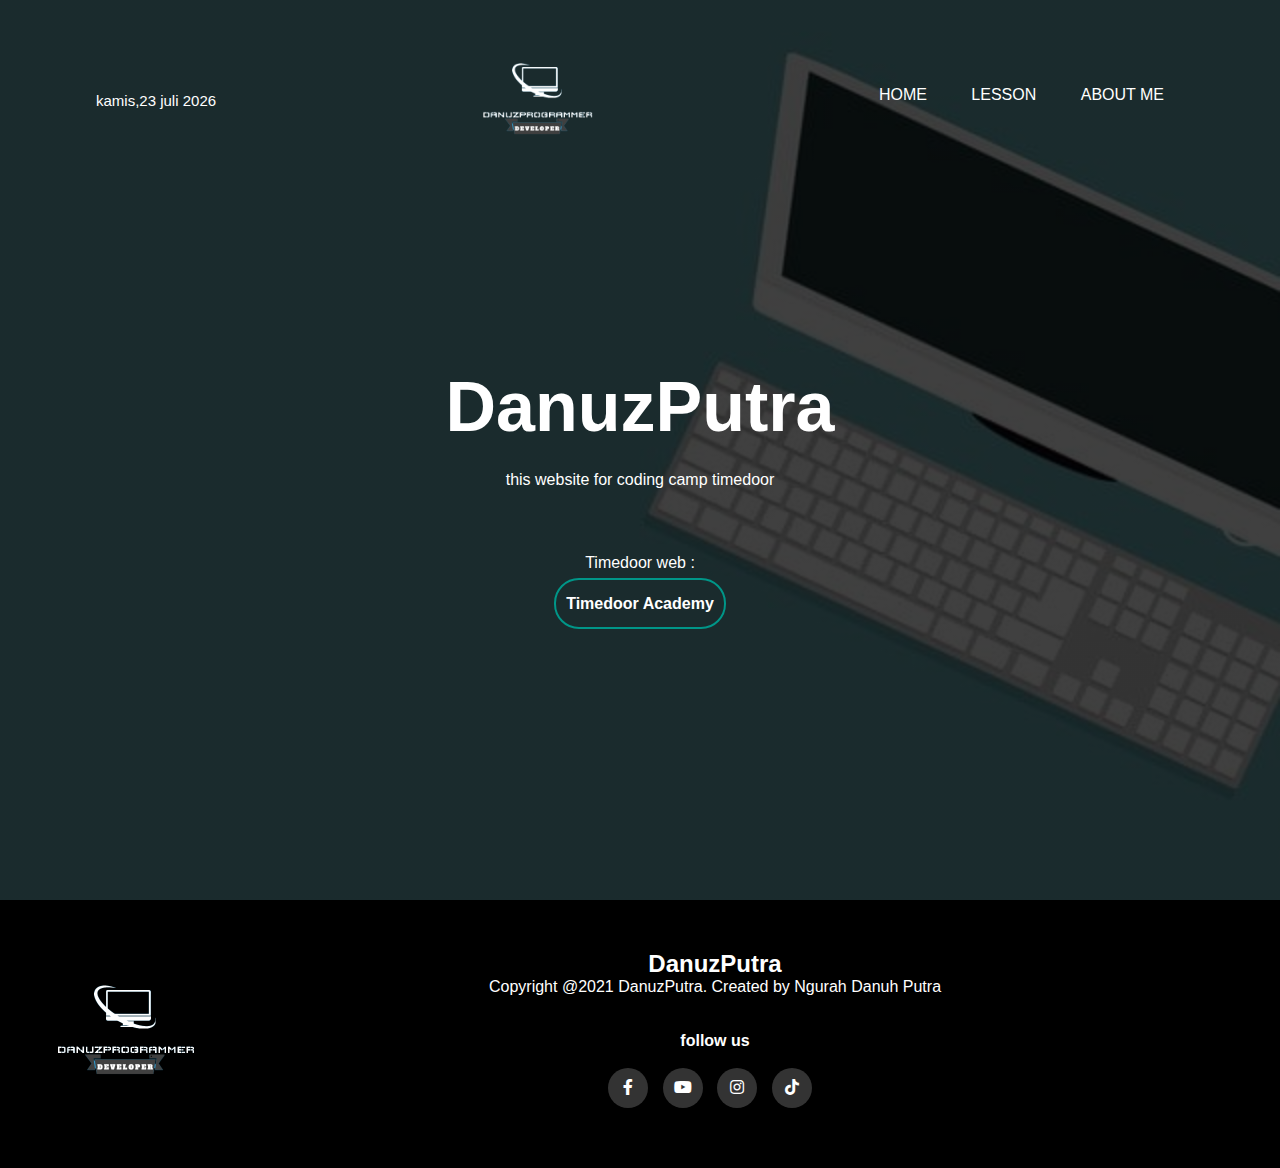
<file: index.html>
<!DOCTYPE html>
<html lang="en">
<head>
    <meta charset="UTF-8">
    <meta http-equiv="X-UA-Compatible" content="IE=edge">
    <meta name="viewport" content="width=device-width, initial-scale=1.0">
    <title> DanuzWebsite</title>
    <link rel="stylesheet" href="style.css">
    <link rel="stylesheet" type="text/css" href="https://cdnjs.cloudflare.com/ajax/libs/font-awesome/5.15.1/css/all.min.css">
    <script src="https://unpkg.com/aos@2.3.1/dist/aos.js"></script>
    <link rel="stylesheet" href="https://unpkg.com/aos@2.3.1/dist/aos.css">
</head>
<body>
    <!-- SETTINGAN NAVBAR-->
    <div class="banner">
        <div class="navbar">
            <p id="date">Date</p>
            <img src="logo-removebg-preview.png" class="logo">
                <ul>
                    <li><a href="index.html">Home</a></li>
                    <li><a href="lesson.html">Lesson</a></li>
                    <li><a href="aboutme.html">About Me</a></li>
                </ul>
        </div>


        <!-- SETTINGAN BODY TENGAH -->
        <div class="content">
            <h1>DanuzPutra</h1>
            <p> this website for coding camp timedoor</p><br>
            <p> Timedoor web :</p>
            <div class="button">
                <a href="https://id.timedoor.net/" target="blank"><span></span> Timedoor Academy </a>
            </div>
        </div>
    </div>


    <!-- SETTINGAN FOOTER-->
    <footer>
        <img src="logo-removebg-preview.png" class="footer">
        <h2>DanuzPutra</h2>
        <p> Copyright @2021 DanuzPutra. Created by Ngurah Danuh Putra</p><br><br>
        <h4>follow us</h4> <br>
                <div class="social-links">
                    <a href="https://www.facebook.com/ngurahdanuhputra.ngurahdanuhputra" target="blank"><i class="fab fa-facebook-f"></i></a>
                    <a href="https://www.youtube.com/channel/UC3RRJDEO9N5cbAZoA8rMWLg" target="blank"><i class="fab fa-youtube"></i></a>
                    <a href="https://www.instagram.com/danuhputra/" target="blank"><i class="fab fa-instagram"></i></a>
                    <a href="https://www.tiktok.com/@danuhgamingz?lang=id-ID" target="blank"><i class="fab fa-tiktok"></i></a>
                </div>
    </footer>

    <script>
        var date =  new Date();
        var hari = date.getDay();
        var tanggal = date.getDate();
        var bulan = date.getMonth();
        var tahun = date.getFullYear();

        var list_hari = ['minggu','senin','selasa','rabu','kamis','jumat','sabtu']
        var list_bulan = ['januari','februari','maret','april','mei','juni','juli','agustus','september','oktober','november','desember',];

        var hari_sekarang = list_hari[hari]
        var bulan_sekarang = list_bulan[bulan];

        document.getElementById('date').innerHTML = hari_sekarang +  "," + tanggal + " " + bulan_sekarang + " " + tahun;
        AOS.init();
    </script>
</body>
</html>
</file>
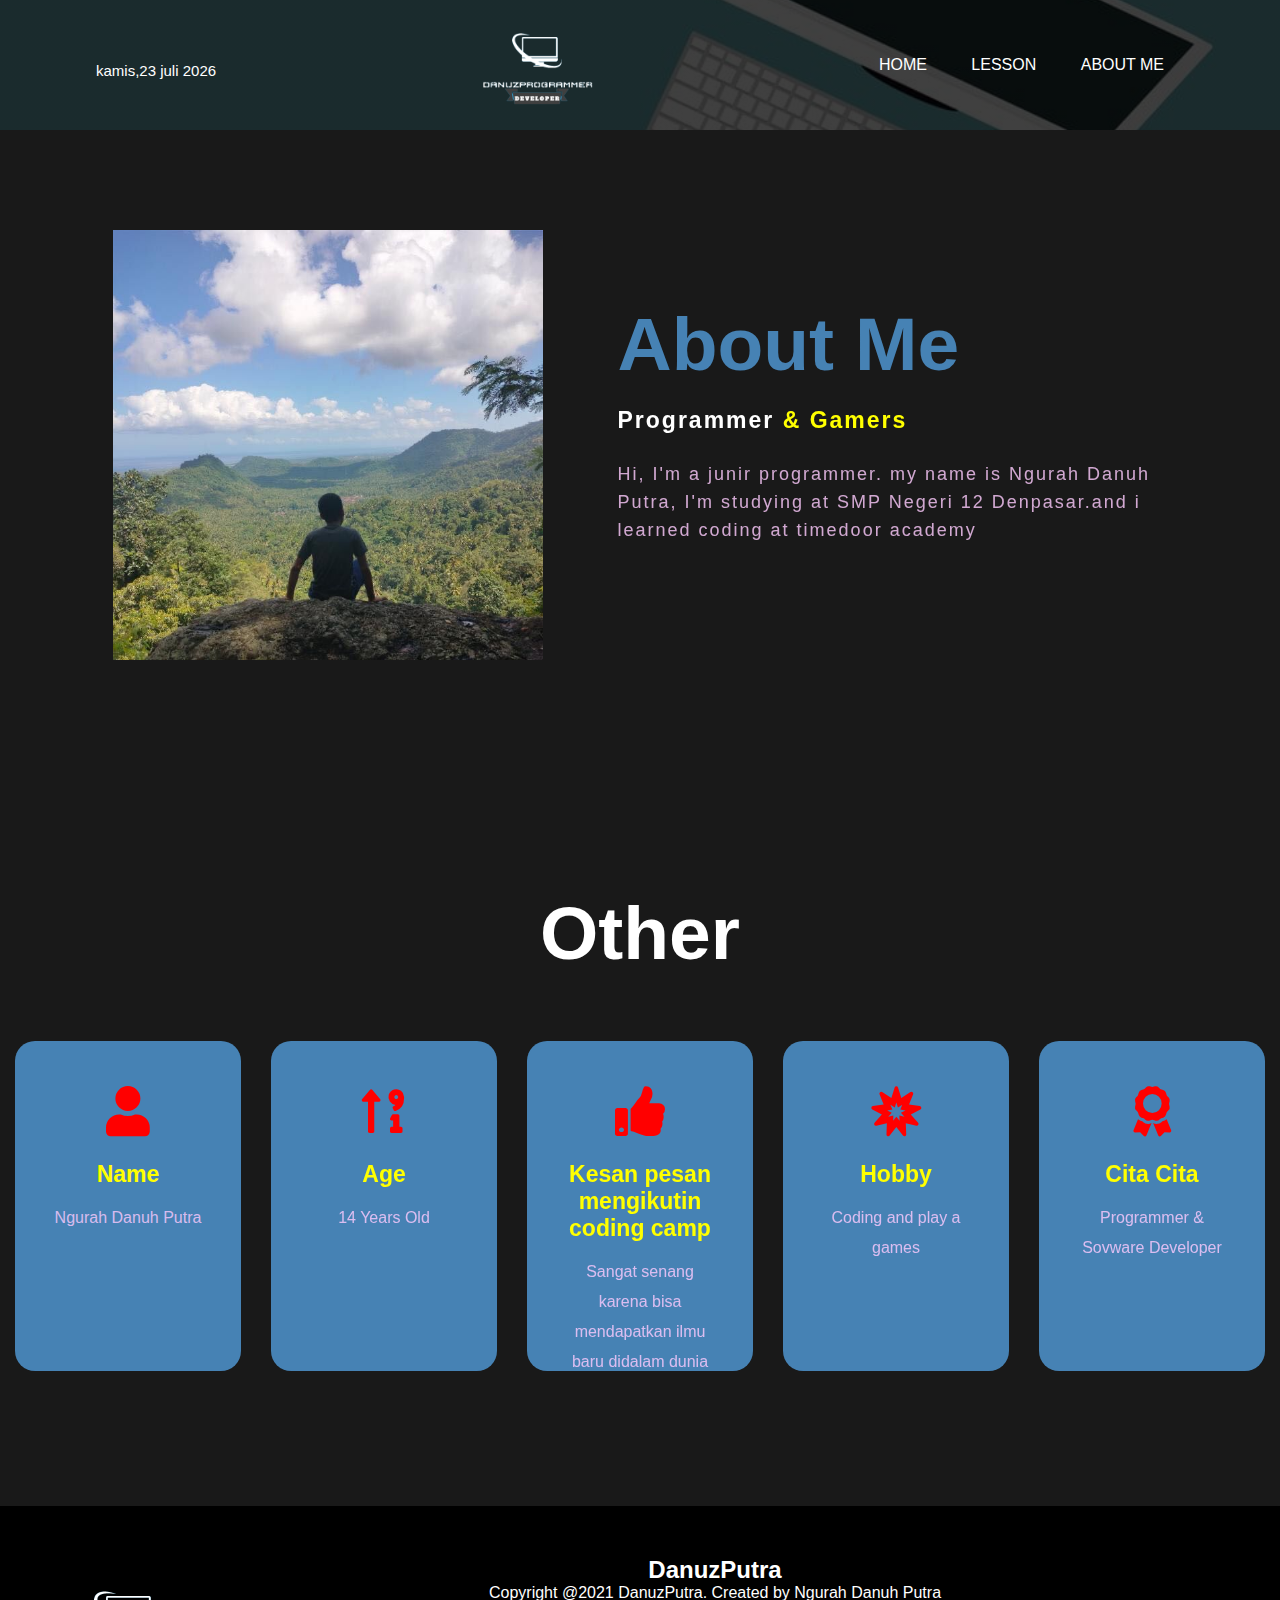
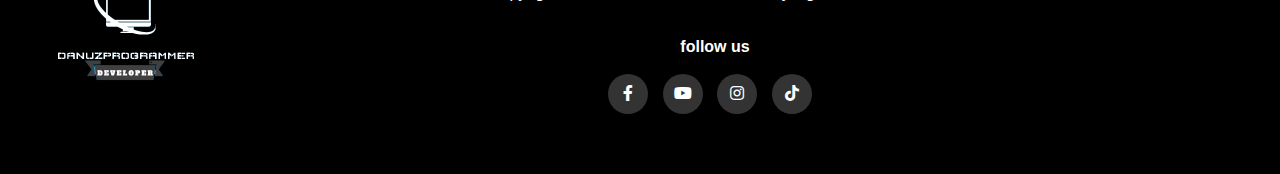
<file: aboutme.html>
<!DOCTYPE html>
<html lang="en">
<head>
    <meta charset="UTF-8">
    <meta http-equiv="X-UA-Compatible" content="IE=edge">
    <meta name="viewport" content="width=device-width, initial-scale=1.0">
    <title>DanuzWebsite</title>
    <link rel="stylesheet" href="aboutme.css">
    <link rel="stylesheet" type="text/css" href="https://cdnjs.cloudflare.com/ajax/libs/font-awesome/5.15.1/css/all.min.css">
    <script src="https://unpkg.com/aos@2.3.1/dist/aos.js"></script>
    <link rel="stylesheet" href="https://unpkg.com/aos@2.3.1/dist/aos.css">
</head>
<body>

    <div class="banner">
        <div class="navbar">
            <p id="date">Date</p>
            <img src="logo-removebg-preview.png" class="logo">
                <ul>
                    <li><a href="index.html">Home</a></li>
                    <li><a href="lesson.html">Lesson</a></li>
                    <li><a href="aboutme.html">About Me</a></li>
                </ul>
    </div>


    <section class="about">
        <div class="main">
            <img src="aboutme.jpeg" data-aos="fade-right"  data-aos-duration="3000">
            <div class="about-text" data-aos="fade-left"  data-aos-duration="3000">
                <h2>About Me</h2>
                <h5>Programmer <span>& Gamers </span></h5>
                <p> Hi, I'm a junir programmer. my name is Ngurah Danuh Putra, I'm studying at SMP Negeri 12 Denpasar.and i learned coding at timedoor academy</p>
            </div>
        </div>
    </section>

    <div class="service">
        <div class="title" data-aos="fade-up"  data-aos-duration="3000">
            <h2>Other</h2>
        </div>
        <div class="box" data-aos="fade-down"  data-aos-duration="3000">
            <div class="card">
                <i class="fas fa-user"></i>
                <h5> Name </h5>
                <div class="pra">
                    <p> Ngurah Danuh Putra</p>
                </div>
            </div>

            <div class="card">
                <i class="fas fa-sort-numeric-up-alt"></i>
                <h5> Age </h5>
                <div class="pra">
                    <p> 14 Years Old</p>
                </div>
            </div>

            <div class="card">
                <i class="fas fa-thumbs-up"></i>
                <h5> Kesan pesan mengikutin coding camp </h5>
                <div class="pra">
                    <p> Sangat senang karena bisa mendapatkan ilmu baru didalam dunia pemograman</p>
                </div>
            </div>

            <div class="card">
                <i class="fas fa-bahai"></i>
                <h5> Hobby </h5>
                <div class="pra">
                    <p> Coding and play a games</p>
                </div>
            </div>

            <div class="card">
                <i class="fas fa-award"></i>
                <h5> Cita Cita </h5>
                <div class="pra">
                    <p> Programmer & Sovware Developer</p>
                </div>
            </div>
        </div>
    </div>

    <footer>
        <img src="logo-removebg-preview.png" class="footer">
        <h2>DanuzPutra</h2>
        <p> Copyright @2021 DanuzPutra. Created by Ngurah Danuh Putra</p><br><br>
        <h4>follow us</h4> <br>
                <div class="social-links">
                    <a href="https://www.facebook.com/ngurahdanuhputra.ngurahdanuhputra" target="blank"><i class="fab fa-facebook-f"></i></a>
                    <a href="https://www.youtube.com/channel/UC3RRJDEO9N5cbAZoA8rMWLg" target="blank"><i class="fab fa-youtube"></i></a>
                    <a href="https://www.instagram.com/danuhputra/" target="blank"><i class="fab fa-instagram"></i></a>
                    <a href="https://www.tiktok.com/@danuhgamingz?lang=id-ID" target="blank"><i class="fab fa-tiktok"></i></a>
                </div>
    </footer>
    
    <script>
        var date =  new Date();
        var hari = date.getDay();
        var tanggal = date.getDate();
        var bulan = date.getMonth();
        var tahun = date.getFullYear();

        var list_hari = ['minggu','senin','selasa','rabu','kamis','jumat','sabtu']
        var list_bulan = ['januari','februari','maret','april','mei','juni','juli','agustus','september','oktober','november','desember',];

        var hari_sekarang = list_hari[hari]
        var bulan_sekarang = list_bulan[bulan];

        document.getElementById('date').innerHTML = hari_sekarang +  "," + tanggal + " " + bulan_sekarang + " " + tahun;
        AOS.init();
    </script>
</body>
</body>
</html>
</file>
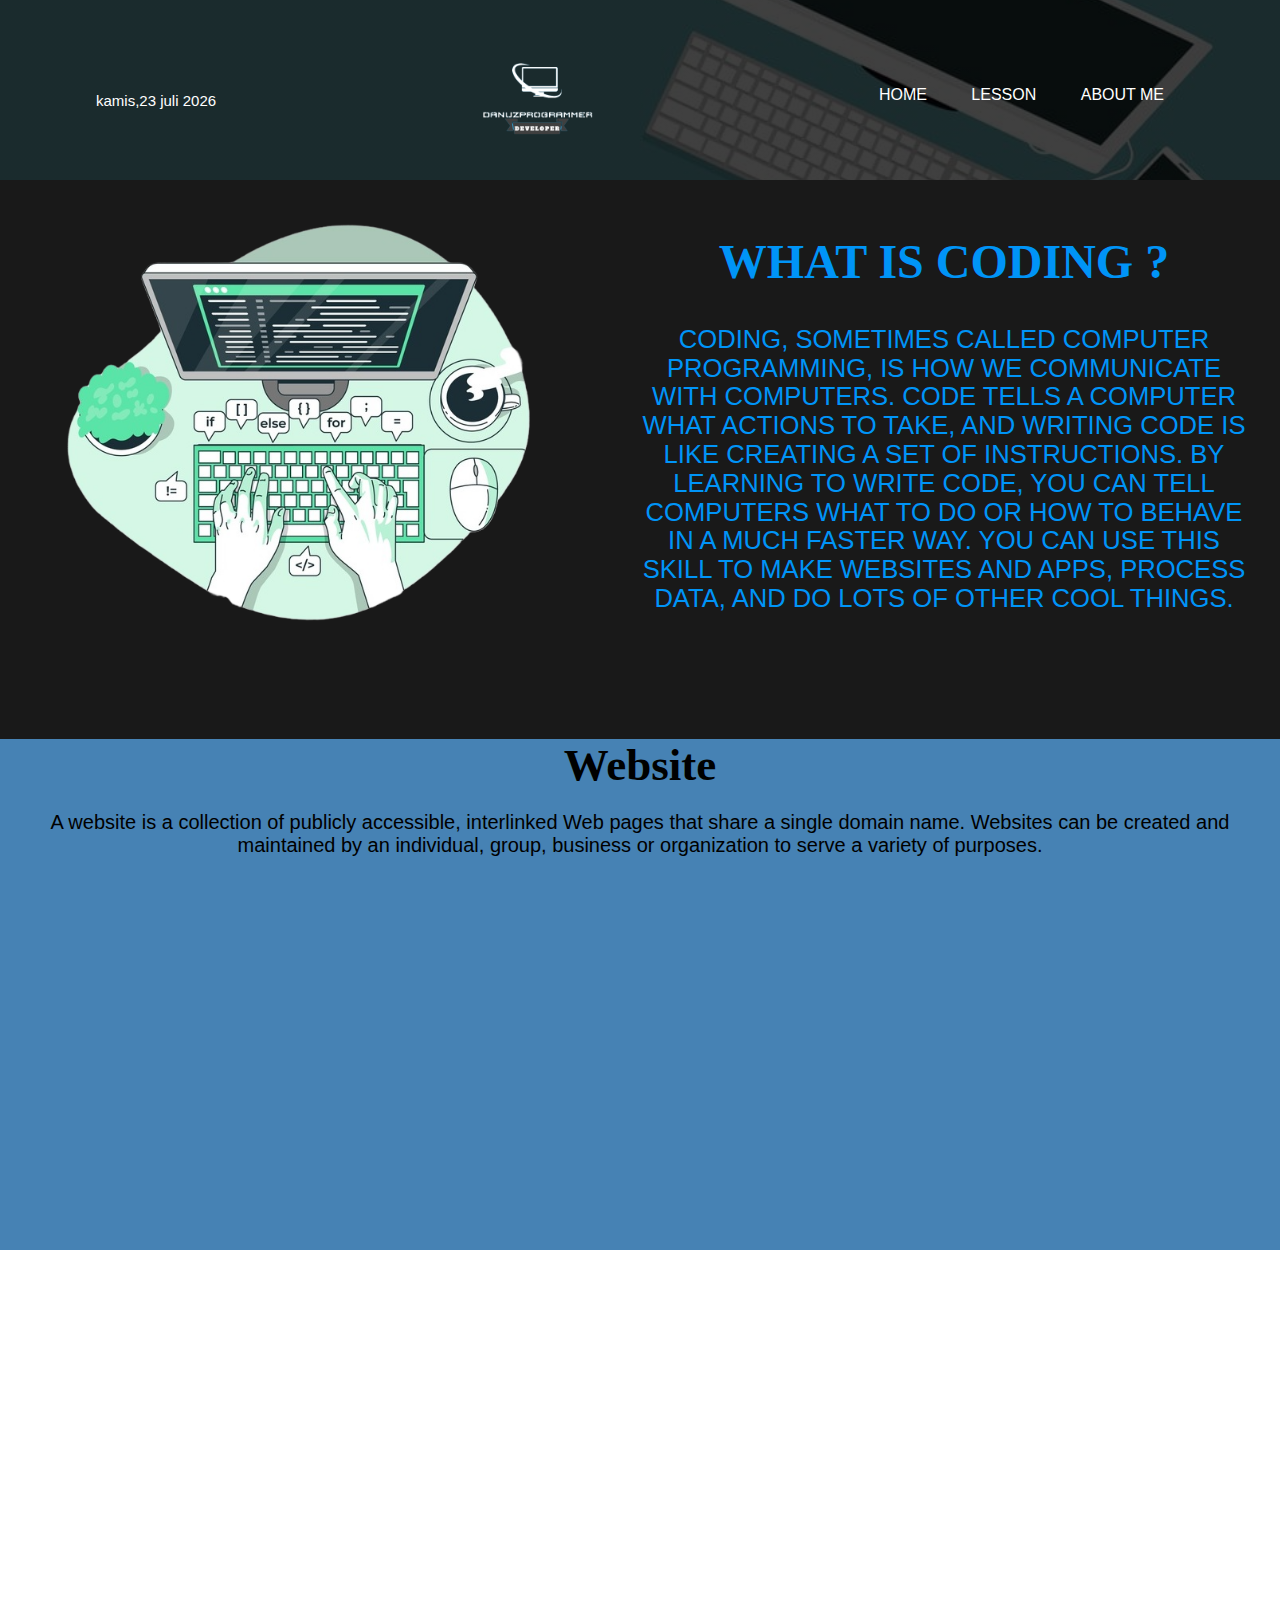
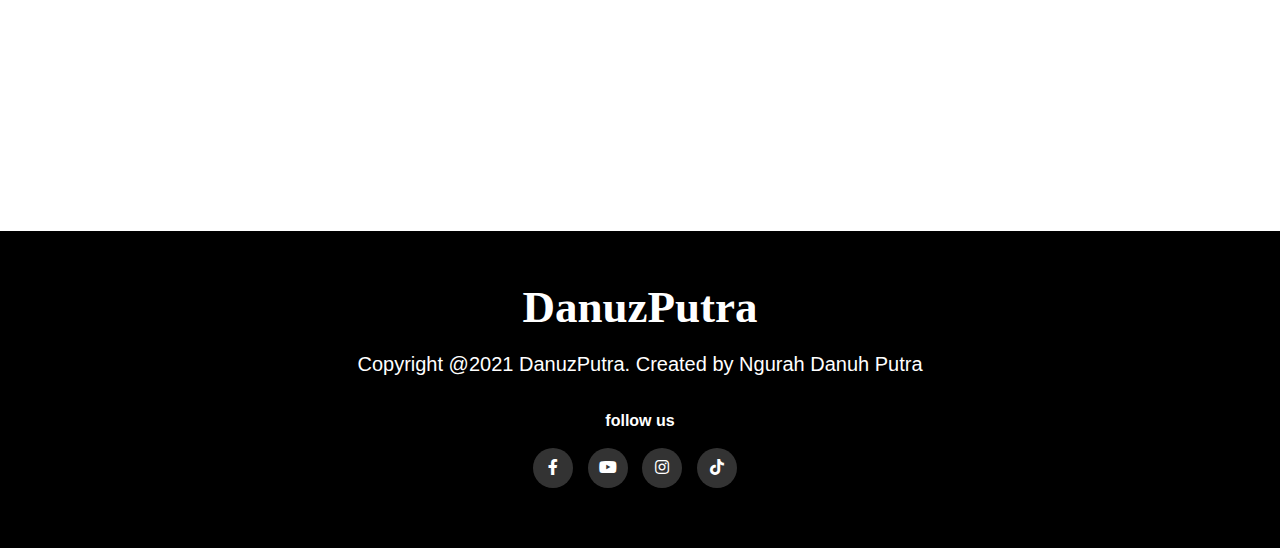
<file: lesson.html>
<!DOCTYPE html>
<html lang="en">
<head>
    <meta charset="UTF-8">
    <meta http-equiv="X-UA-Compatible" content="IE=edge">
    <meta name="viewport" content="width=device-width, initial-scale=1.0">
    <title>DanuzWebsite</title>
    <link rel="stylesheet" href="lesson.css">
    <link rel="stylesheet" type="text/css" href="https://cdnjs.cloudflare.com/ajax/libs/font-awesome/5.15.1/css/all.min.css">
    <script src="https://unpkg.com/aos@2.3.1/dist/aos.js"></script>
    <link rel="stylesheet" href="https://unpkg.com/aos@2.3.1/dist/aos.css">
</head>
<body>

    <!-- SETTINGAN NAVBAR -->
    <header>
        <div class="banner">
            <div class="navbar">
                <p id="date">Date</p>
                <img src="logo-removebg-preview.png" class="logo">
                    <ul>
                        <li><a href="index.html">Home</a></li>
                        <li><a href="lesson.html">Lesson</a></li>
                        <li><a href="aboutme.html">About Me</a></li>
                    </ul>
            </div>
        </div>
    </header>
    
    <!-- ISI CONTENT-->

    <section class="coding1" id="coding1" data-aos="fade-right"  data-aos-duration="3000">
        <div class="heading">
            <div class="row">
                <div class="image">
                    <img src="coding.png">
                </div>
                <div class="content">
                    <h2> What is Coding ?</h2>
                    <p> Coding, sometimes called computer programming, is how we communicate with computers. 
                    Code tells a computer what actions to take, and writing code is like creating a set of instructions. 
                    By learning to write code, you can tell computers what to do or how to behave in a much faster way. 
                    You can use this skill to make websites and apps, process data, and do lots of other cool things.
                    </p>
                </div>
            </div>
            
        </div>
    </section>

    <section id="website">
        <div class="tengah">
            <div class="kolom">
                <h2> Website </h2>
                <p> A website is a collection of publicly accessible, interlinked Web pages that share a 
                    single domain name. Websites can be created and maintained by an individual, group, 
                    business or organization to serve a variety of purposes.
                </p>
            </div>
            <div class="bahasa-list" data-aos="fade-down"  data-aos-duration="3000" >
                <div class="detail-bahasa">
                    <img src="html.jpg">
                    <p> HTML, or HyperText Markup Language, allows web users can create and structure sections, paragraphs, 
                        and links using elements, tags, and attributes. However, it’s worth nothing that HTML is not 
                        considered a programming language as it can’t create dynamic functionality.
                    </p>
                </div>
                <div class="detail-bahasa">
                    <img src="css.jpg">
                    <p> CSS (Cascading Style Sheets) allows you to create great-looking web pages, 
                        but how does it work under the hood? This article explains what CSS is, with 
                        a simple syntax example, and also covers some key terms about the language.
                    </p>
                </div>
                <div class="detail-bahasa">
                    <img src="javascript.jpg">
                    <p> JavaScript is a scripting or programming language that allows you to implement 
                        complex features on web pages — every time a web page does more than just sit 
                        there and display static information for you to look at — displayin.
                    </p>
                </div>
            </div>
        </div>
    </section>



    <section class="construct1" id="construct1" data-aos="fade-left"  data-aos-duration="3000">
        <div class="construct">
            <div class="row">
                <div class="imagex">
                    <img src="construct.png">
                </div>
                <div class="content">
                    <h2> What is Construct ?</h2>
                    <p> Construct 3 is a 2D game engine that can be used to design and create your own games, 
                        such as puzzles, platformers, role-playing games (RPGs), shooters, racing games, 
                        or even storybooks. Construct 3 also includes the Box2D physics engine for creating 
                        physics-based games.
                    </p>
                    <div class="buttox">
                        <a href="https://danuhsurvivalgalaxy.netlify.app" target="blank"><span></span> Play the Games </a>
                    </div>
                </div>
            </div> 
        </div>

    </section>
        

    <footer>
        <h2>DanuzPutra</h2>
        <p> Copyright @2021 DanuzPutra. Created by Ngurah Danuh Putra</p><br><br>
        <h4>follow us</h4> <br>
                <div class="social-links">
                    <a href="https://www.facebook.com/ngurahdanuhputra.ngurahdanuhputra" target="blank"><i class="fab fa-facebook-f"></i></a>
                    <a href="https://www.youtube.com/channel/UC3RRJDEO9N5cbAZoA8rMWLg" target="blank"><i class="fab fa-youtube"></i></a>
                    <a href="https://www.instagram.com/danuhputra/" target="blank"><i class="fab fa-instagram"></i></a>
                    <a href="https://www.tiktok.com/@danuhgamingz?lang=id-ID" target="blank"><i class="fab fa-tiktok"></i></a>
                </div>
    </footer>


    <script>
        var date =  new Date();
        var hari = date.getDay();
        var tanggal = date.getDate();
        var bulan = date.getMonth();
        var tahun = date.getFullYear();

        var list_hari = ['minggu','senin','selasa','rabu','kamis','jumat','sabtu']
        var list_bulan = ['januari','februari','maret','april','mei','juni','juli','agustus','september','oktober','november','desember',];

        var hari_sekarang = list_hari[hari]
        var bulan_sekarang = list_bulan[bulan];

        document.getElementById('date').innerHTML = hari_sekarang +  "," + tanggal + " " + bulan_sekarang + " " + tahun;
        AOS.init();
    </script>
</body>
</html>
</file>
<file: style.css>
*{
    margin: 0;
    padding: 0;
    font-family: sans-serif;
}

.banner{
    width: 100%;
    height: 100vh;
    background-image: linear-gradient(rgba(0,0,0,0.75),rgba(0,0,0,0.75)),url("background.jpeg");
    background-size: cover;
    background-position: center;

}

.navbar{
    width: 85%;
    margin: auto;
    padding: 35px 0;
    display: flex;
    align-items: center;
    justify-content: space-between;
}

.navbar p{
    text-align: center;
    margin-top: 10px;
    margin-bottom: 0;
    font-size: 15px;
    color: white;
}
.logo{
    width: 120px;
    cursor: pointer;
}

.navbar ul li { 
    list-style: none;
    display: inline-block;
    margin: 0 20px;
    position: relative;
}

.navbar ul li a {
    text-decoration: none;
    color: white;
    text-transform: uppercase;
}

.navbar ul li::after{
    content: '';
    height: 3px;
    width: 0;
    background: steelblue;
    position: absolute;
    left: 0;
    bottom: -10px;
    transition: 0.5s;
}

.navbar ul li:hover::after{
    width: 100%;
}

.content{
    width: 100%;
    position: absolute;
    top: 50%;
    transform: translateY(-50%);
    text-align: center;
    color: white;
}

.content h1{
    font-size: 70px;
    margin-top: 80px;
}

.content p{
    margin: 20px auto;
    font-weight: 100;
    line-height: 25px;
}

.button a{
    text-decoration: none;
    width: 200px;
    padding: 15px 10px;
    text-align: center;
    margin: 20px 10px;
    border-radius: 25px;
    font-weight: bold;
    border: 2px solid #009688;
    background: transparent;
    color: #fff;
    cursor: pointer;
    position: relative;
    overflow: hidden;
}

.button span{
    background: #009688;
    height: 100%;
    width: 0%;
    border-radius: 25px;
    position: absolute;
    left: 0;
    bottom: 0;
    z-index: -1;
    transition: 0.5s;
}

.button:hover span{
    width: 100%;
}

.button:hover{
    border: none;
    border-radius: 25px;
}

footer{
    color: white;
    background-color: black;
    padding: 50px;
    text-align: center;
}

.social-links a{
	display: inline-block;
	height: 40px;
	width: 40px;
	background-color: rgba(255,255,255,0.2);
	margin:0 10px 10px 0;
	text-align: center;
	line-height: 40px;
	border-radius: 50%;
	color: #ffffff;
	transition: all 0.5s ease;
}
.social-links a:hover{
	color: #24262b;
	background-color: #ffffff;
}

.footer {
    width: 150px;
    height: 150px;
    float: left;
}
</file>
<file: aboutme.css>
*{
    margin: 0;
    padding: 0;
    font-family: sans-serif;
}

.banner{
    width: 100%;
    height: 20vh;
    background-image: linear-gradient(rgba(0,0,0,0.75),rgba(0,0,0,0.75)),url("background.jpeg");
    background-size: cover;
    background-position: center;

}

.navbar{
    width: 85%;
    margin: auto;
    padding: 5px 0;
    display: flex;
    align-items: center;
    justify-content: space-between;
}

.navbar p{
    text-align: center;
    margin-top: 10px;
    margin-bottom: 0;
    font-size: 15px;
    color: white;
}

.logo{
    width: 120px;
    cursor: pointer;
}

.navbar ul li { 
    list-style: none;
    display: inline-block;
    margin: 0 20px;
    position: relative;
}

.navbar ul li a {
    text-decoration: none;
    color: white;
    text-transform: uppercase;
}

.navbar ul li::after{
    content: '';
    height: 3px;
    width: 0;
    background: steelblue;
    position: absolute;
    left: 0;
    bottom: -10px;
    transition: 0.5s;
}

.navbar ul li:hover::after{
    width: 100%;
}

.about{
    width: 100%;
    padding: 100px 0px;
    background-color: #191919;
}

.about img{
    height: auto;
    width: 430px;
}

.about-text{
    width: 550px;
}

.main{
    width: 1130px;
    max-width: 95%;
    margin: 0 auto;
    display: flex;
    align-items: center;
    justify-content: space-around;
}

.about-text h2{
    color: steelblue;
    font-size: 75px;
    text-transform: capitalize;
    margin-bottom: 20px;
}

.about-text h5{
    color: white;
    letter-spacing: 2px;
    font-size: 23px;
    margin-bottom: 26px;
    text-transform: capitalize;
}

.about-text span{
    color: yellow;
}

.about-text p{
    color: #fcfc;
    letter-spacing: 2px;
    line-height: 28px;
    font-size: 18px;
    margin-bottom: 45px;
}

.service{
    background: #191919;
    width: 100%;
    padding: 100px 0px;
}

.title h2{
    color: white;
    font-size: 75px;
    width: 1130px;
    margin: 30px auto;
    text-align: center;
}

.box{
    display: flex;
    justify-content: center;
    align-items: center;
    min-height: 400px;

}

.card{
    height: 290px;
    width: 365px;
    padding: 20px 35px;
    background: steelblue;
    border-radius: 20px;
    margin: 15px;
    position: relative;
    overflow: hidden;
    text-align: center;
}

.card i{
    font-size: 50px;
    display: block;
    text-align: center;
    margin: 25px 0px;
    color: red;
}

h5{
    color: yellow;
    font-size: 23px;
    margin-bottom: 15px;
}

.pra p{
    color: #fcfc;
    font-size: 16px;
    line-height: 30px;
    margin-bottom: 25px;
}

footer{
    color: white;
    background-color: black;
    padding: 50px;
    text-align: center;
}

.social-links a{
	display: inline-block;
	height: 40px;
	width: 40px;
	background-color: rgba(255,255,255,0.2);
	margin:0 10px 10px 0;
	text-align: center;
	line-height: 40px;
	border-radius: 50%;
	color: #ffffff;
	transition: all 0.5s ease;
}
.social-links a:hover{
	color: #24262b;
	background-color: #ffffff;
}

.footer {
    width: 150px;
    height: 150px;
    float: left;
}
</file>
<file: lesson.css>
*{
    margin: 0;
    padding: 0;
    font-family: sans-serif;
}

.banner{
    width: 100%;
    height: 20vh;
    background-image: linear-gradient(rgba(0,0,0,0.75),rgba(0,0,0,0.75)),url("background.jpeg");
    background-size: cover;
    background-position: center;
    z-index: 1;
    position: sticky;
    display: flex;
    top: 0px;
}

.navbar{
    width: 85%;
    margin: auto;
    padding: 35px 0;
    display: flex;
    align-items: center;
    justify-content: space-between;
}

.navbar p{
    text-align: center;
    margin-top: 10px;
    margin-bottom: 0;
    font-size: 15px;
    color: white;
}

.logo{
    width: 120px;
    cursor: pointer;
}

.navbar ul li { 
    list-style: none;
    display: inline-block;
    margin: 0 20px;
    position: relative;
}

.navbar ul li a {
    text-decoration: none;
    color: white;
    text-transform: uppercase;
}

.navbar ul li::after{
    content: '';
    height: 3px;
    width: 0;
    background: steelblue;
    position: absolute;
    left: 0;
    bottom: -10px;
    transition: 0.5s;
}

.navbar ul li:hover::after{
    width: 100%;
}










.heading{
text-align: center;
color: #fff;
text-transform: uppercase;
padding-bottom: 3.5rem;
font-size: 4rem;
background-color: #191919;
}

.coding1 .row{
    display: flex;
    align-items: center;
    flex-wrap: wrap;
}

.coding1 .row .image{
    flex: 1 1 1rem;
}

.coding1 .row .image img{
    width: 100%;
}

.coding1 .row .content{
    flex: 1 1 1rem;
    padding: 2rem;
}

.coding1 .row .content h2{
    font-size: 3rem;
    color: rgb(0, 148, 247);
}

.coding1 .row .content p{
    font-size: 1.6rem;
    color: rgb(0, 148, 247);
    padding: 1rem 0;
    line-height: 1.8rem;
}





#website{
    width: 100%;
    background-color: steelblue;
}

h2{
    font-family: Cambria, Cochin, Georgia, Times, 'Times New Roman', serif;
    font-size: 45px;
    margin-bottom: 20px;
    width: 100%;
    text-align: center;
}

p{
    font-size: 20px;
    text-align: center;
}

.bahasa-list{
    width: 100%;
    position: relative;
    display: flex;
    flex-wrap: wrap;
}

.detail-bahasa{
    width: 20%;
    margin: 0 auto;
}

.detail-bahasa img{
    width: 100px;
    height: 100px;
    border-radius: 30%;
    border: 20px solid white;
    position: relative;
    display: flex;
}






.construct{
    text-align: center;
    color: #fff;
    text-transform: uppercase;
    padding-bottom: 3.5rem;
    font-size: 4rem;
    background: #191919;
}
    
.construct1 .row{
        display: flex;
        align-items: center;
        flex-wrap: wrap;
}
    
.construct1 .row .imagex{
        flex: 1 1 1rem;
}
    
.construct1 .row .imagex img{
        width:400px;
        height:400px;
        padding: 55px;
}
    
.construct1 .row .content{
        flex: 1 1 1rem;
        padding: 2rem;
}
    
.construct1 .row .content h2{
        font-size: 3rem;
        color: rgb(0, 148, 247);
}
    
.construct1 .row .content p{
        font-size: 1.6rem;
        color: rgb(0, 148, 247);
        padding: 1rem 0;
        line-height: 1.8rem;
}


.buttox a{
    text-decoration: none;
    width: 50px;
    padding: 15px 0;
    text-align: center;
    margin: 20px 20px;
    border-radius: 25px;
    border: 2px solid #009688;
    background: transparent;
    color: #fff;
    font-size: 30px;
    cursor: pointer;
    position: relative;
    overflow: hidden;
}

.buttox span{
    background: #009688;
    height: 100%;
    width: 0%;
    border-radius: 25px;
    position: absolute;
    left: 0;
    bottom: 0;
    z-index: -1;
    transition: 0.5s;
}

.buttox:hover span{
    width: 100%;
}

.buttox:hover{
    border: none;
}

footer{
    color: white;
    background-color: black;
    padding: 50px;
    text-align: center;
}

.social-links a{
	display: inline-block;
	height: 40px;
	width: 40px;
	background-color: rgba(255,255,255,0.2);
	margin:0 10px 10px 0;
	text-align: center;
	line-height: 40px;
	border-radius: 50%;
	color: #ffffff;
	transition: all 0.5s ease;
}
.social-links a:hover{
	color: #24262b;
	background-color: #ffffff;
}
</file>
